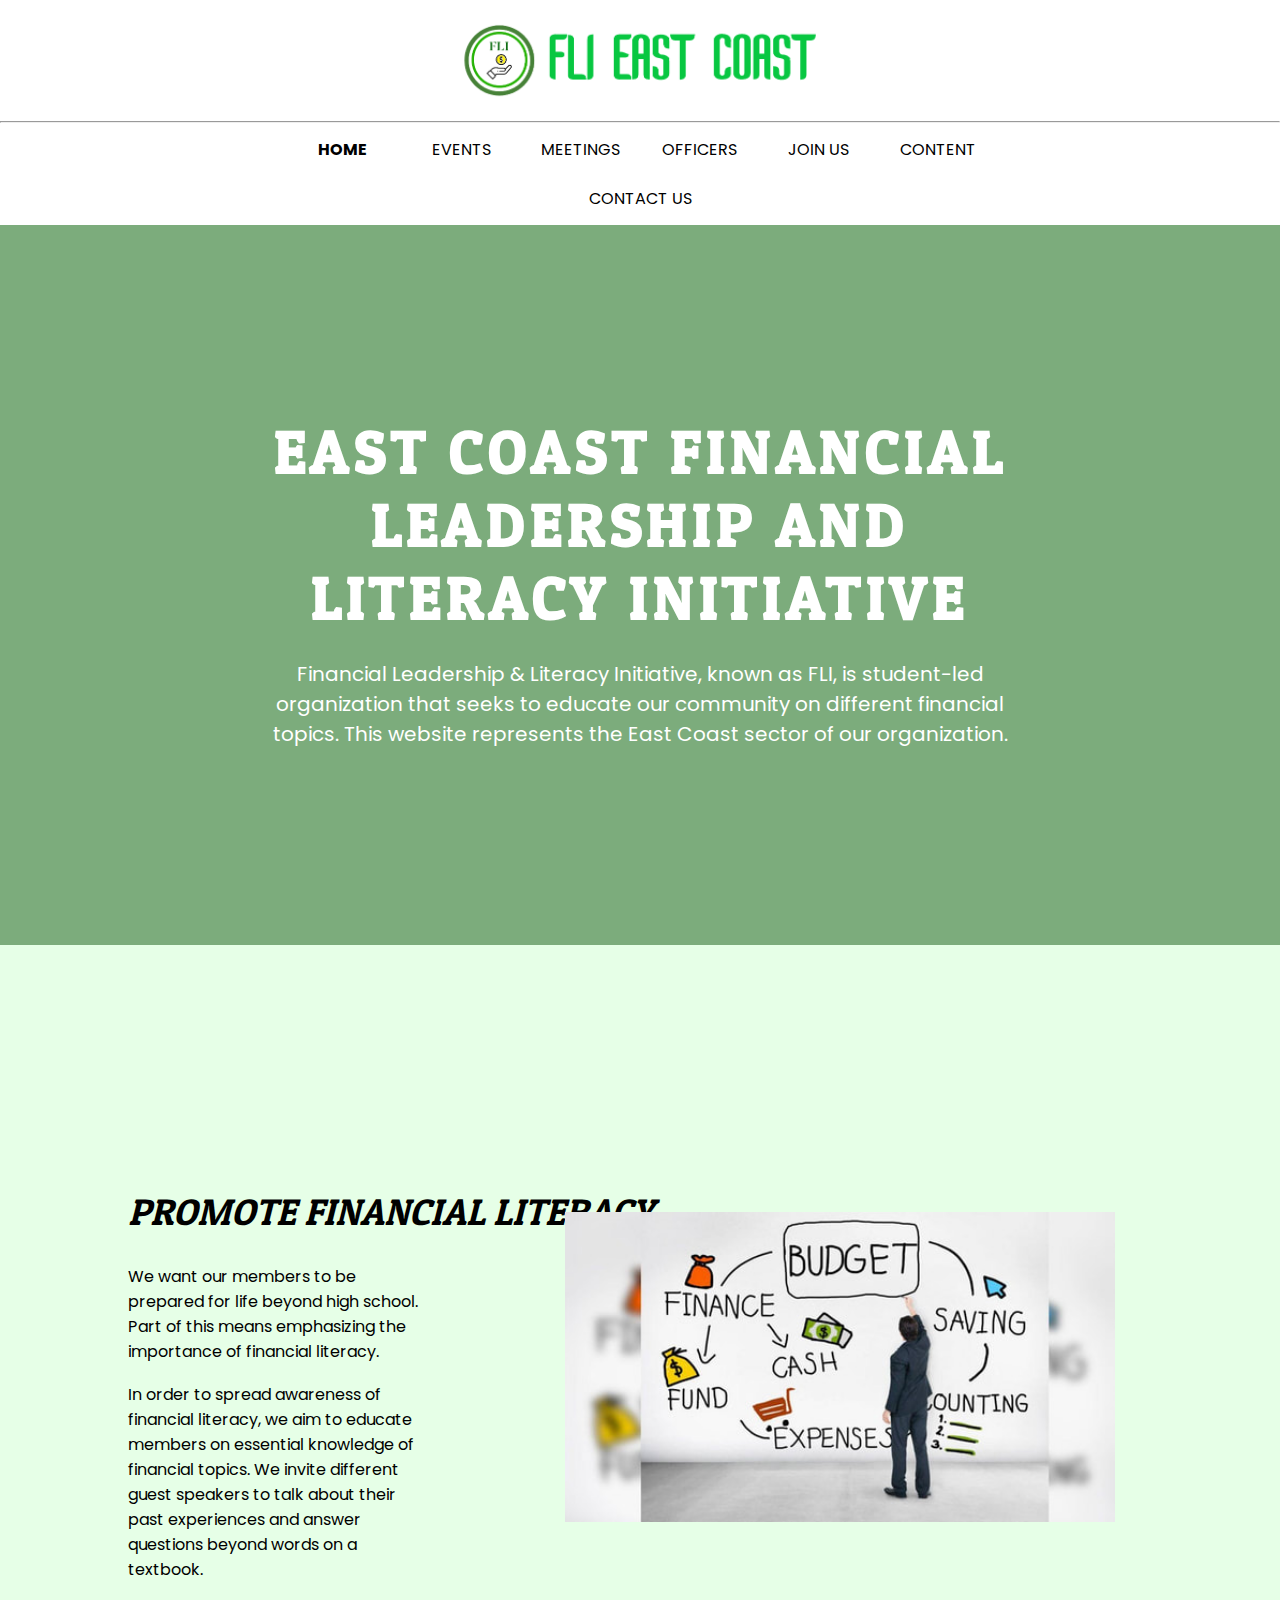
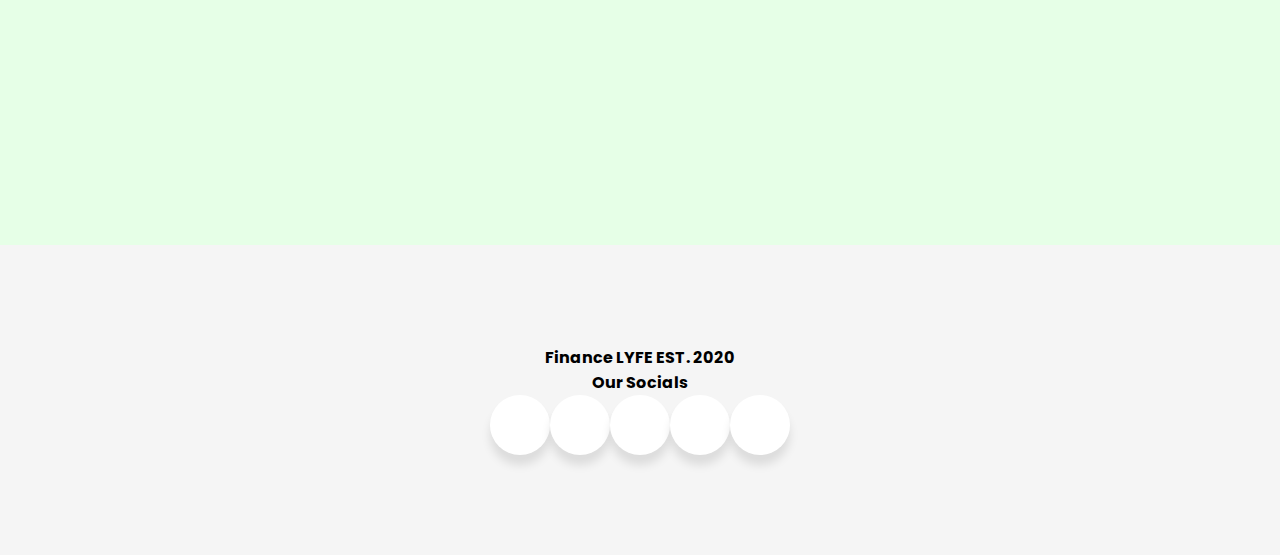
<file: index.html>
<!DOCTYPE html>
<html lang="en">


<head>
    <title>FLI Home</title>
    <link rel="shortcut icon" href="images\FLI Logo Square.png"/>

    <link rel="stylesheet" href="styles.css">
    <meta name="viewport" content="width = device-width, initial-scale=1">
    <link href="https://fonts.googleapis.com/css2?family=Poppins:wght@300&display=swap" rel="stylesheet">
    <link href="https://fonts.googleapis.com/css2?family=Patua+One&display=swap" rel="stylesheet">

    <!-- The stuff below is for the bottom buttons -->
    <link rel="stylesheet" href="https://cdnjs.cloudflare.com/ajax/libs/font-awesome/5.15.3/css/all.min.css" integrity="sha512-iBBXm8fW90+nuLcSKlbmrPcLa0OT92xO1BIsZ+ywDWZCvqsWgccV3gFoRBv0z+8dLJgyAHIhR35VZc2oM/gI1w==" crossorigin="anonymous" referrerpolicy="no-referrer" />
    <link rel="preconnect" href="https://fonts.gstatic.com">
    <link href="https://fonts.googleapis.com/css2?family=Poppins&display=swap" rel="stylesheet">
</head>

<body>
    <section>
            <a href="index.html"><img src="images/logolong.png" class="logo"></a>
            <hr>
            <div class="banner-btn">
                <a href="index.html"><span></span><b>HOME</b></a>
                <a href="events.html"><span></span>EVENTS</a>
                <a href="meetings.html"><span></span>MEETINGS</a>
                <a href="officers.html"><span></span>OFFICERS</a>
                <a href="join.html"><span></span>JOIN US</a>
                <a href="content.html"><span></span>CONTENT</a>
                <a href="contact.html"><span></span>CONTACT US</a>
                
            </div>
        <div id="banner">
            <div class="banner-text">
                
                <h1>EAST COAST FINANCIAL LEADERSHIP AND LITERACY INITIATIVE</h1>
                <p>Financial Leadership & Literacy Initiative, known as FLI, is student-led organization that seeks to educate our community on different financial topics. This website represents the East Coast sector of our organization.</p>
                
            </div>
        </div>
        <div id="sec1">
            <div class="light1">
                <h1>PROMOTE FINANCIAL LITERACY</h1>
                <p>We want our members to be prepared for life beyond high school. Part of this means emphasizing the importance of financial literacy.</p>
                <p>In order to spread awareness of financial literacy, we aim to educate members on essential knowledge of financial topics. We invite different guest speakers to talk about their past experiences and answer questions beyond words on a textbook.</p>
            </div>
            <div>
                <img src="images/promotefinancialliteracy.jpg" alt="budgetimg" id="budgetimg">
            </div>
        </div>
    </section>
    <footer id="bottom">
      <div class="center">
        <p id="low">Finance LYFE EST. 2020</p>
        <p id="low">Our Socials</p>
        <div class="wrapper">
          <div class="button" onclick="location.href='https://www.facebook.com/raleighfli';" style="cursor: pointer;">
              <div class="icon">
                  <i class="fab fa-facebook-f"></i>
              </div>
              <span>Facebook</span>
          </div>
          <div class="button" onclick="location.href='https://www.instagram.com/raleighfli/';" style="cursor: pointer;">
              <div class="icon">
                  <i class="fab fa-instagram"></i>
              </div>
              <span>Instagram</span>
          </div>
          <div class="button" onclick="location.href='https://www.youtube.com/channel/UCVjL2IlvAJP4eSZb0irJVUg/featured';" style="cursor: pointer;">
              <div class="icon">
                  <i class="fab fa-youtube"></i>
              </div>
              <span>YouTube</span>
          </div>
          <div class="button" onclick="location.href='https://linktr.ee/raleighfli';" style="cursor: pointer;">
              <div class="icon">
                  <i class="fas fa-link"></i>
              </div>
              <span>Website</span>
          </div>
          <div class="button" onclick="location.href='https://twitter.com/FliRaleigh';" style="cursor: pointer;">
              <div class="icon">
                  <i class="fab fa-twitter"></i>
              </div>
              <span>Twitter</span>
          </div>
        </div>
      </div>
    </footer>
    
</body>

</html>
</file>
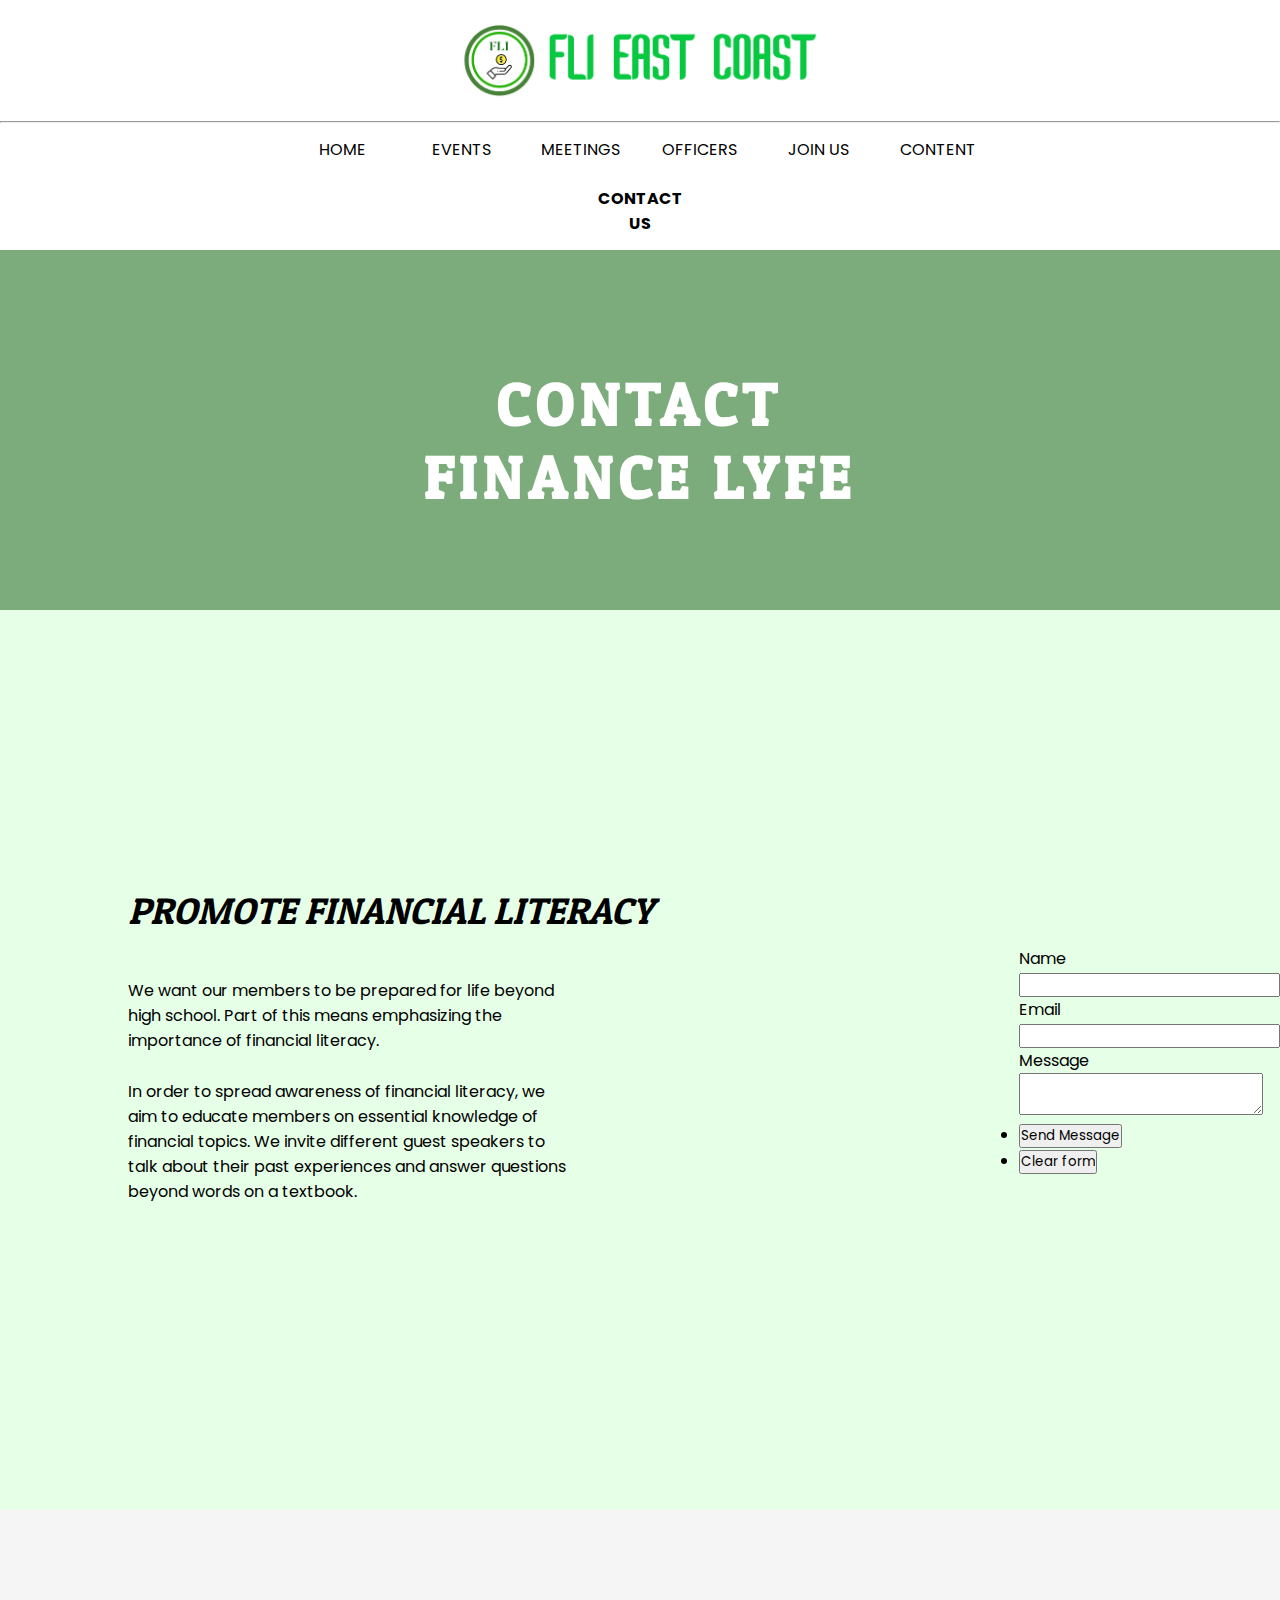
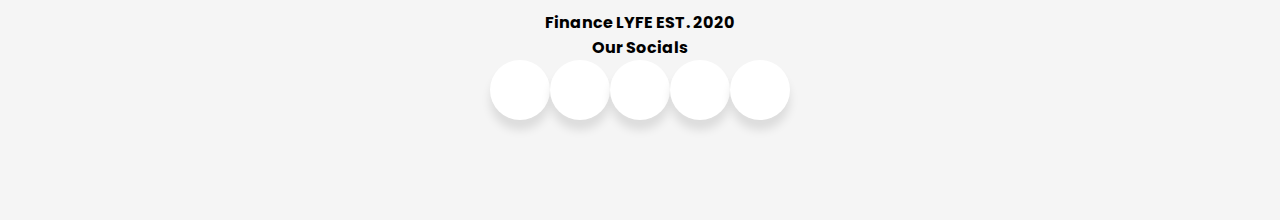
<file: contact.html>
<!DOCTYPE html>
<html lang="en">


<head>
    <title>FLI Home</title>
    <link rel="shortcut icon" href="images\FLI Logo Square.png"/>

    <link rel="stylesheet" href="styles.css">
    <meta name="viewport" content="width = device-width, initial-scale=1">
    <link href="https://fonts.googleapis.com/css2?family=Poppins:wght@300&display=swap" rel="stylesheet">
    <link href="https://fonts.googleapis.com/css2?family=Patua+One&display=swap" rel="stylesheet">

    <!-- The stuff below is for the bottom buttons -->
    <link rel="stylesheet" href="https://cdnjs.cloudflare.com/ajax/libs/font-awesome/5.15.3/css/all.min.css" integrity="sha512-iBBXm8fW90+nuLcSKlbmrPcLa0OT92xO1BIsZ+ywDWZCvqsWgccV3gFoRBv0z+8dLJgyAHIhR35VZc2oM/gI1w==" crossorigin="anonymous" referrerpolicy="no-referrer" />
    <link rel="preconnect" href="https://fonts.gstatic.com">
    <link href="https://fonts.googleapis.com/css2?family=Poppins&display=swap" rel="stylesheet">
</head>

<body>
    <section>
            <a href="index.html"><img src="images/logolong.png" class="logo"></a>
            <hr>
            <div class="banner-btn">
                <a href="index.html"><span></span>HOME</a>
                <a href="events.html"><span></span>EVENTS</a>
                <a href="meetings.html"><span></span>MEETINGS</a>
                <a href="officers.html"><span></span>OFFICERS</a>
                <a href="join.html"><span></span>JOIN US</a>
                <a href="content.html"><span></span>CONTENT</a>
                <a href="contact.html"><span></span><b>CONTACT US</b></a>
                
            </div>
        <div id="contact">
            <div class="banner-text">
                
                <h1>CONTACT FINANCE LYFE</h1>
                
            </div>
        </div>
        <div id="sec1">
            <div class="light1">
                <h1>PROMOTE FINANCIAL LITERACY</h1>
                <p>We want our members to be prepared for life beyond high school. Part of this means emphasizing the importance of financial literacy.</p>
                <p>In order to spread awareness of financial literacy, we aim to educate members on essential knowledge of financial topics. We invite different guest speakers to talk about their past experiences and answer questions beyond words on a textbook.</p>
            </div>

            <section class="col-6 col-12-narrower" >
                <form action="https://formsubmit.co/main@financelyfe.org" method="POST" id="form2">
                    <div class="row gtr-50">
                        <div class="col-6 col-12-mobile">
                            <label for="name">Name</label>
                            <input name="name" id="name" type="text"/>
                        </div>
                        <div class="col-6 col-12-mobile">
                            <label for="email">Email</label>
                            <input name="email" id="email" type="email" />
                        </div>
                        <div class="col-12">
                            <label for="message">Message</label>
                            <textarea name="message" id="message" type="text"></textarea>
                        </div>
                        <div class="col-12">
                            <ul class="actions">
                                <li><input type="submit" value="Send Message" /></li>
                                <li><input type="reset" value="Clear form" /></li>
                            </ul>
                        </div>
                    </div>
                </form>
            </section>
      </div>

        </div>
    </section>
    <footer id="bottom">
      <div class="center">
        <p id="low">Finance LYFE EST. 2020</p>
        <p id="low">Our Socials</p>
        <div class="wrapper">
          <div class="button" onclick="location.href='https://www.facebook.com/raleighfli';" style="cursor: pointer;">
              <div class="icon">
                  <i class="fab fa-facebook-f"></i>
              </div>
              <span>Facebook</span>
          </div>
          <div class="button" onclick="location.href='https://www.instagram.com/raleighfli/';" style="cursor: pointer;">
              <div class="icon">
                  <i class="fab fa-instagram"></i>
              </div>
              <span>Instagram</span>
          </div>
          <div class="button" onclick="location.href='https://www.youtube.com/channel/UCVjL2IlvAJP4eSZb0irJVUg/featured';" style="cursor: pointer;">
              <div class="icon">
                  <i class="fab fa-youtube"></i>
              </div>
              <span>YouTube</span>
          </div>
          <div class="button" onclick="location.href='https://linktr.ee/raleighfli';" style="cursor: pointer;">
              <div class="icon">
                  <i class="fas fa-link"></i>
              </div>
              <span>Website</span>
          </div>
          <div class="button" onclick="location.href='https://twitter.com/FliRaleigh';" style="cursor: pointer;">
              <div class="icon">
                  <i class="fab fa-twitter"></i>
              </div>
              <span>Twitter</span>
          </div>
        </div>
      </div>
    </footer>
    
</body>

</html>
</file>
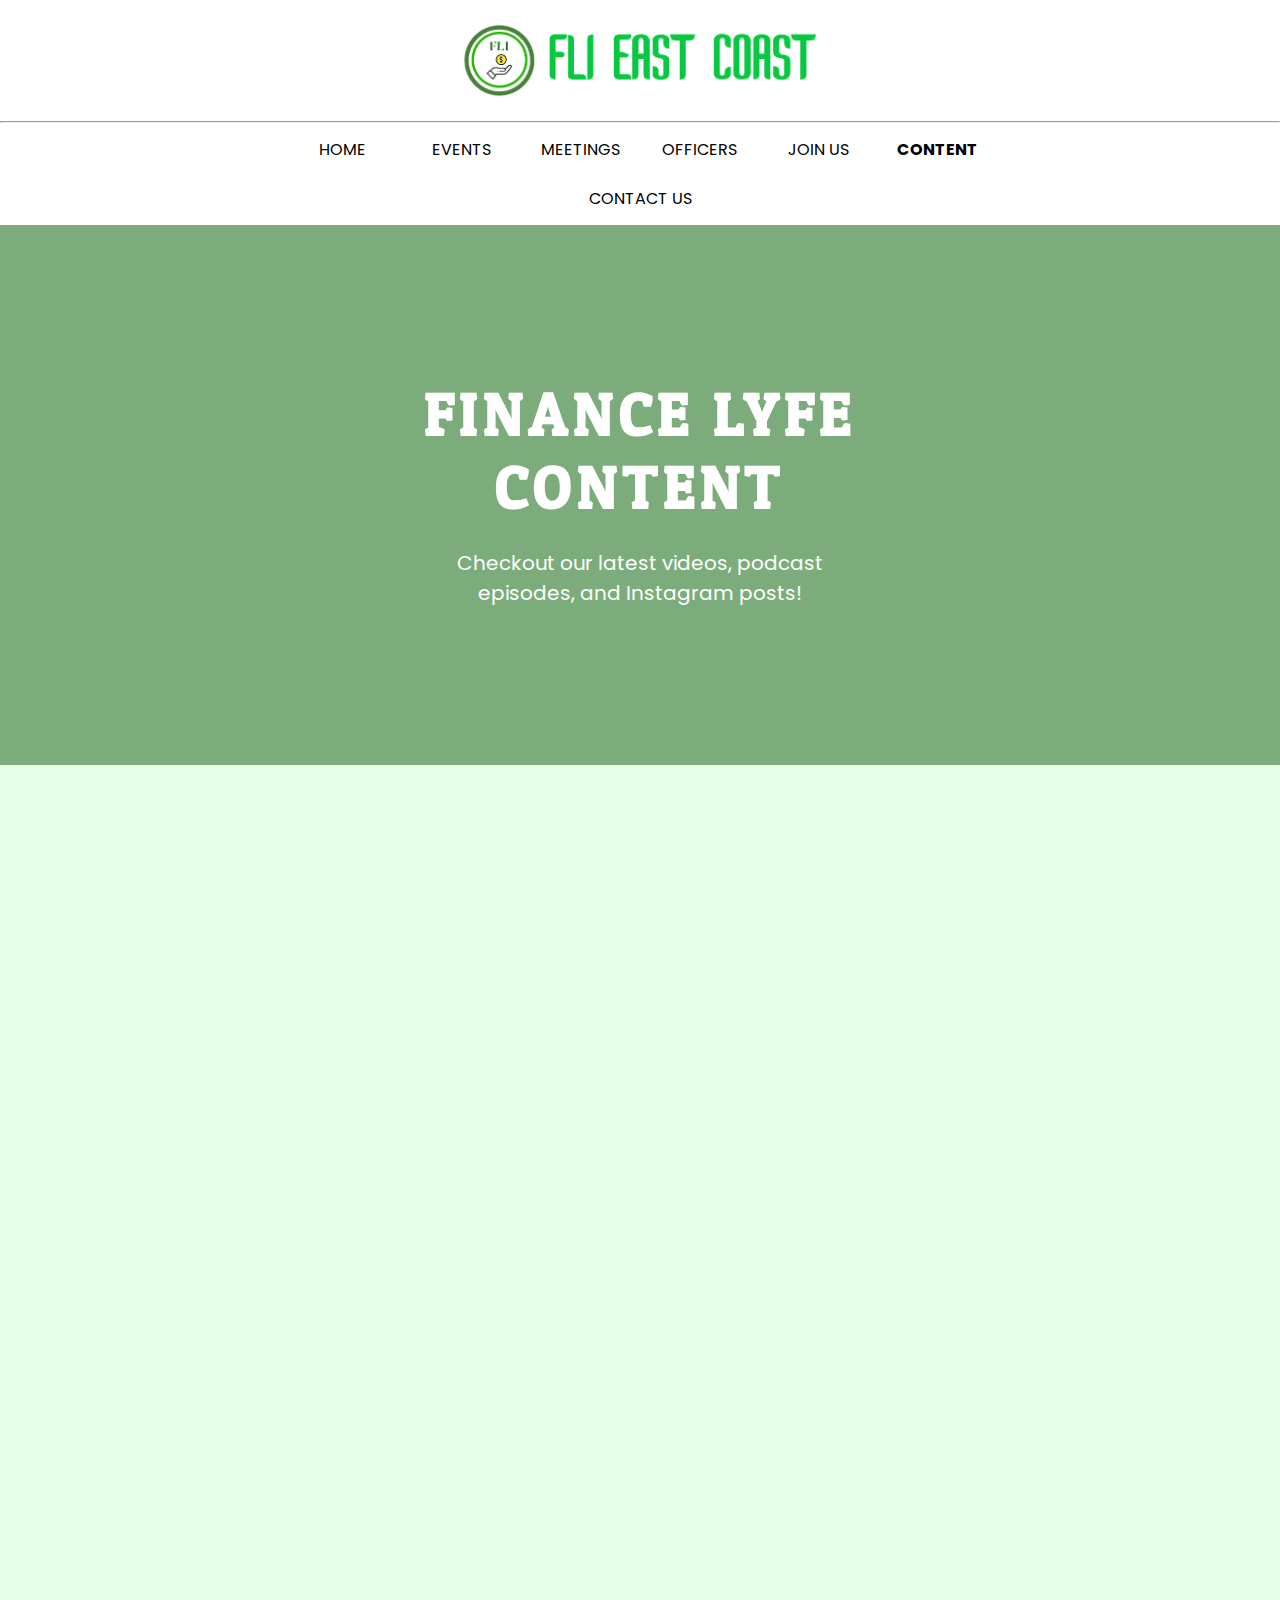
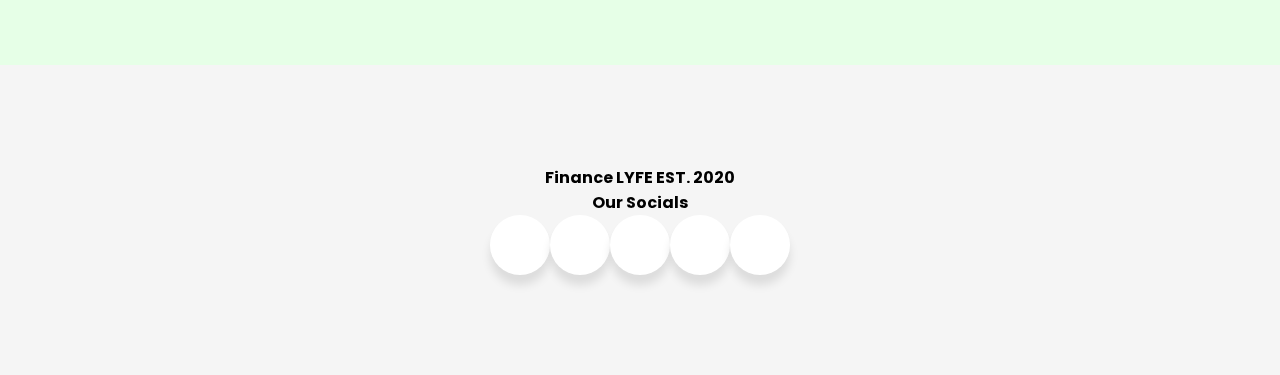
<file: content.html>
<!DOCTYPE html>
<html lang="en">


<head>
    <title>FLI Content</title>
    
    <link rel="shortcut icon" href="images\FLI Logo Square.png"/>

    <link rel="stylesheet" href="styles.css">
    <meta name="viewport" content="width=device-width, initial-scale=1.0">
    <link href="https://fonts.googleapis.com/css2?family=Poppins:wght@300&display=swap" rel="stylesheet">
    <link href="https://fonts.googleapis.com/css2?family=Patua+One&display=swap" rel="stylesheet">

    <!-- The stuff below is for the bottom buttons -->
    <link rel="stylesheet" href="https://cdnjs.cloudflare.com/ajax/libs/font-awesome/5.15.3/css/all.min.css" integrity="sha512-iBBXm8fW90+nuLcSKlbmrPcLa0OT92xO1BIsZ+ywDWZCvqsWgccV3gFoRBv0z+8dLJgyAHIhR35VZc2oM/gI1w==" crossorigin="anonymous" referrerpolicy="no-referrer" />
    <link rel="preconnect" href="https://fonts.gstatic.com">
    <link href="https://fonts.googleapis.com/css2?family=Poppins&display=swap" rel="stylesheet">
</head>

<body>
    <section>
            <a href="index.html"><img src="images/logolong.png" class="logo"></a>
            <hr>
            <div class="banner-btn">
                <a href="index.html"><span></span>HOME</a>
                <a href="events.html"><span></span>EVENTS</a>
                <a href="meetings.html"><span></span>MEETINGS</a>
                <a href="officers.html"><span></span>OFFICERS</a>
                <a href="join.html"><span></span>JOIN US</a>
                <a href="content.html"><span></span><b>CONTENT</b></a>
                <a href="contact.html"><span></span>CONTACT US</a>
                
            </div>
        <div id="others">
            <div class="banner-text">
                
                <h1>FINANCE LYFE CONTENT</h1>
                <p>Checkout our latest videos, podcast episodes, and Instagram posts!</p>
                
            </div>
        </div>
        <div id="content">
        <table id="content-table">
        <tr>
          <div>
            <td><iframe src="https://open.spotify.com/embed/show/3N3RKLl7HJBStvRUTNmQzE?theme=0&amp;t=0" width="560" height="232" frameBorder="0" allowtransparency="true" allow="encrypted-media" id="spotify_podcast"></iframe></td>
          </div>

          <div id="insta">
            <td rowspan="2"><iframe src="https://www.instagram.com/p/CRT56NhLNVp/embed" width="400" height="650" frameborder="0" scrolling="no" allowtransparency="true" id="Instagram_posts"></iframe></td>
          </div>
        </tr>

        <tr>
          <div>
            <td><iframe width="560" height="315" src="https://www.youtube.com/embed/4Vccy2TnHaI" title="YouTube video player" frameborder="0" allow="accelerometer; autoplay; clipboard-write; encrypted-media; gyroscope; picture-in-picture" allowfullscreen id="youtube_podcast"></iframe></tr>
          </div>
        </tr>
        </div>
        
        
        </table>
    </section>
    <footer id="bottom">
      <div class="center">
        <p id="low">Finance LYFE EST. 2020</p>
        <p id="low">Our Socials</p>
        <div class="wrapper">
          <div class="button" onclick="location.href='https://www.facebook.com/raleighfli';" style="cursor: pointer;">
              <div class="icon">
                  <i class="fab fa-facebook-f"></i>
              </div>
              <span>Facebook</span>
          </div>
          <div class="button" onclick="location.href='https://www.instagram.com/raleighfli/';" style="cursor: pointer;">
              <div class="icon">
                  <i class="fab fa-instagram"></i>
              </div>
              <span>Instagram</span>
          </div>
          <div class="button" onclick="location.href='https://www.youtube.com/channel/UCVjL2IlvAJP4eSZb0irJVUg/featured';" style="cursor: pointer;">
              <div class="icon">
                  <i class="fab fa-youtube"></i>
              </div>
              <span>YouTube</span>
          </div>
          <div class="button" onclick="location.href='https://linktr.ee/raleighfli';" style="cursor: pointer;">
              <div class="icon">
                  <i class="fas fa-link"></i>
              </div>
              <span>Website</span>
          </div>
          <div class="button" onclick="location.href='https://twitter.com/FliRaleigh';" style="cursor: pointer;">
              <div class="icon">
                  <i class="fab fa-twitter"></i>
              </div>
              <span>Twitter</span>
          </div>
        </div>
      </div>
    </footer>
    
</body>

</html>
</file>
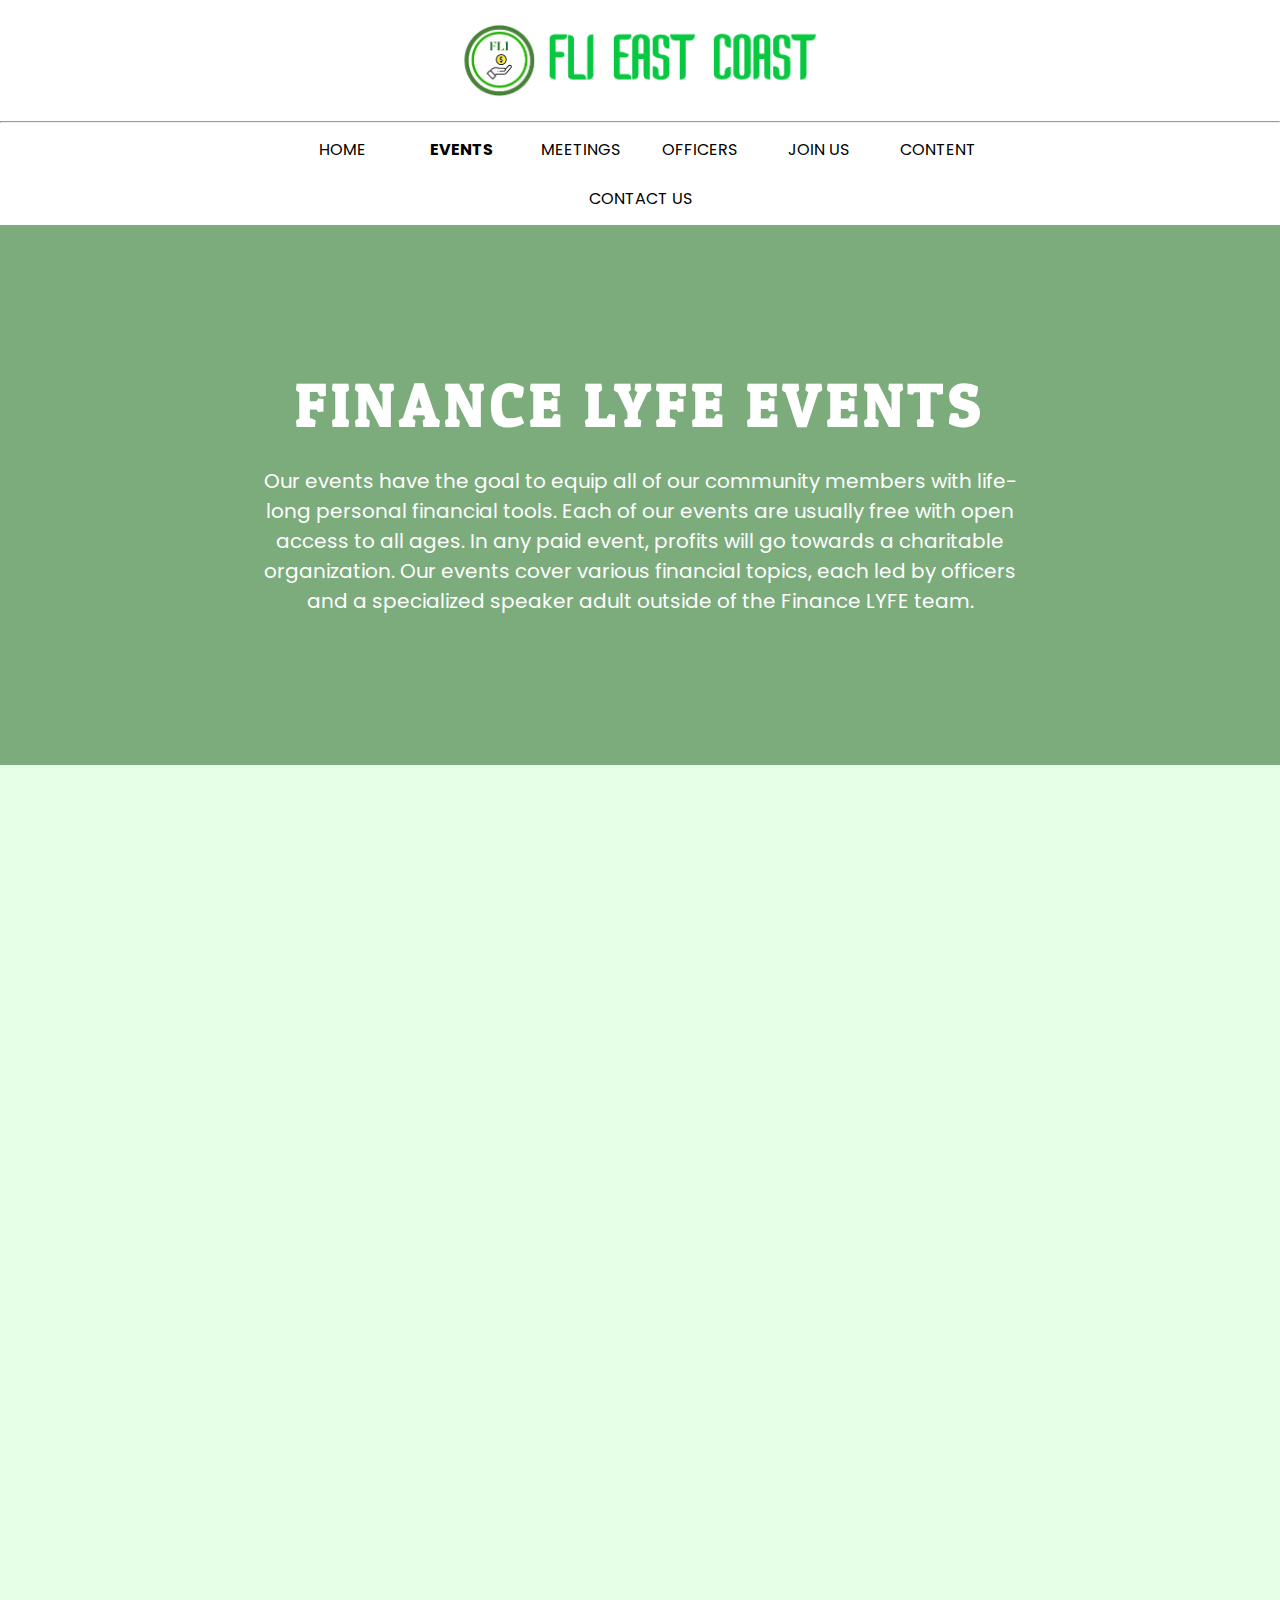
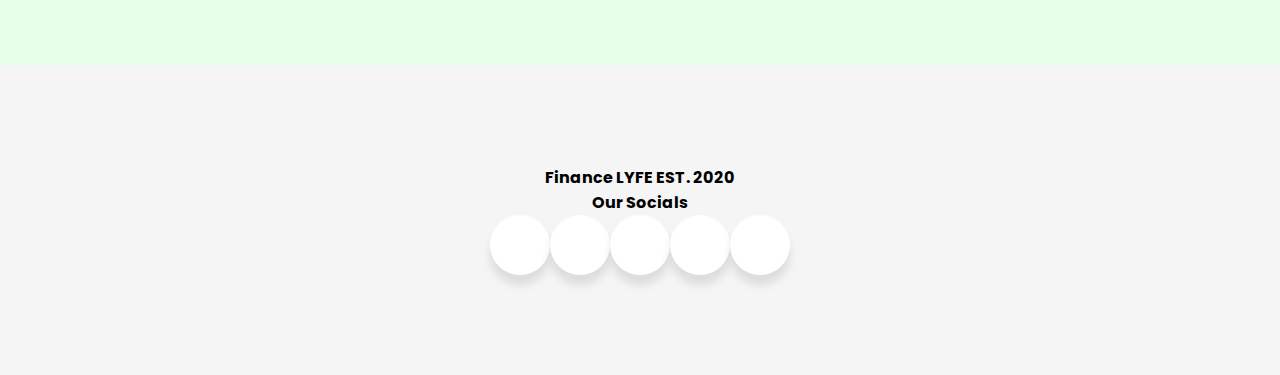
<file: events.html>
<!DOCTYPE html>
<html lang="en">


<head>
    <title>FLI Home</title>
    <link rel="shortcut icon" href="images\FLI Logo Square.png"/>

    <link rel="stylesheet" href="styles.css">
    <meta name="viewport" content="width = device-width, initial-scale=1">
    <link href="https://fonts.googleapis.com/css2?family=Poppins:wght@300&display=swap" rel="stylesheet">
    <link href="https://fonts.googleapis.com/css2?family=Patua+One&display=swap" rel="stylesheet">

    <!-- The stuff below is for the bottom buttons -->
    <link rel="stylesheet" href="https://cdnjs.cloudflare.com/ajax/libs/font-awesome/5.15.3/css/all.min.css" integrity="sha512-iBBXm8fW90+nuLcSKlbmrPcLa0OT92xO1BIsZ+ywDWZCvqsWgccV3gFoRBv0z+8dLJgyAHIhR35VZc2oM/gI1w==" crossorigin="anonymous" referrerpolicy="no-referrer" />
    <link rel="preconnect" href="https://fonts.gstatic.com">
    <link href="https://fonts.googleapis.com/css2?family=Poppins&display=swap" rel="stylesheet">
</head>

<body>
    <section>
            <a href="index.html"><img src="images/logolong.png" class="logo"></a>
            <hr>
            <div class="banner-btn">
                <a href="index.html"><span></span>HOME</a>
                <a href="events.html"><span></span><b>EVENTS</b></a>
                <a href="meetings.html"><span></span>MEETINGS</a>
                <a href="officers.html"><span></span>OFFICERS</a>
                <a href="join.html"><span></span>JOIN US</a>
                <a href="content.html"><span></span>CONTENT</a>
                <a href="contact.html"><span></span>CONTACT US</a>
                
            </div>
        <div id="others">
            <div class="banner-text">
                
                <h1>FINANCE LYFE EVENTS</h1>
                <p>Our events have the goal to equip all of our community members with  life-long personal financial tools. Each of our events are usually free with open access to all ages. In any paid event, profits will go towards a charitable organization. Our events cover various financial topics, each led by officers and a specialized speaker adult outside of the Finance LYFE team.</p>
                
            </div>
        </div>
        <div id="sec1">
        </div>
    </section>
    <footer id="bottom">
      <div class="center">
        <p id="low">Finance LYFE EST. 2020</p>
        <p id="low">Our Socials</p>
        <div class="wrapper">
          <div class="button" onclick="location.href='https://www.facebook.com/raleighfli';" style="cursor: pointer;">
              <div class="icon">
                  <i class="fab fa-facebook-f"></i>
              </div>
              <span>Facebook</span>
          </div>
          <div class="button" onclick="location.href='https://www.instagram.com/raleighfli/';" style="cursor: pointer;">
              <div class="icon">
                  <i class="fab fa-instagram"></i>
              </div>
              <span>Instagram</span>
          </div>
          <div class="button" onclick="location.href='https://www.youtube.com/channel/UCVjL2IlvAJP4eSZb0irJVUg/featured';" style="cursor: pointer;">
              <div class="icon">
                  <i class="fab fa-youtube"></i>
              </div>
              <span>YouTube</span>
          </div>
          <div class="button" onclick="location.href='https://linktr.ee/raleighfli';" style="cursor: pointer;">
              <div class="icon">
                  <i class="fas fa-link"></i>
              </div>
              <span>Website</span>
          </div>
          <div class="button" onclick="location.href='https://twitter.com/FliRaleigh';" style="cursor: pointer;">
              <div class="icon">
                  <i class="fab fa-twitter"></i>
              </div>
              <span>Twitter</span>
          </div>
        </div>
      </div>
    </footer>
    
</body>

</html>
</file>
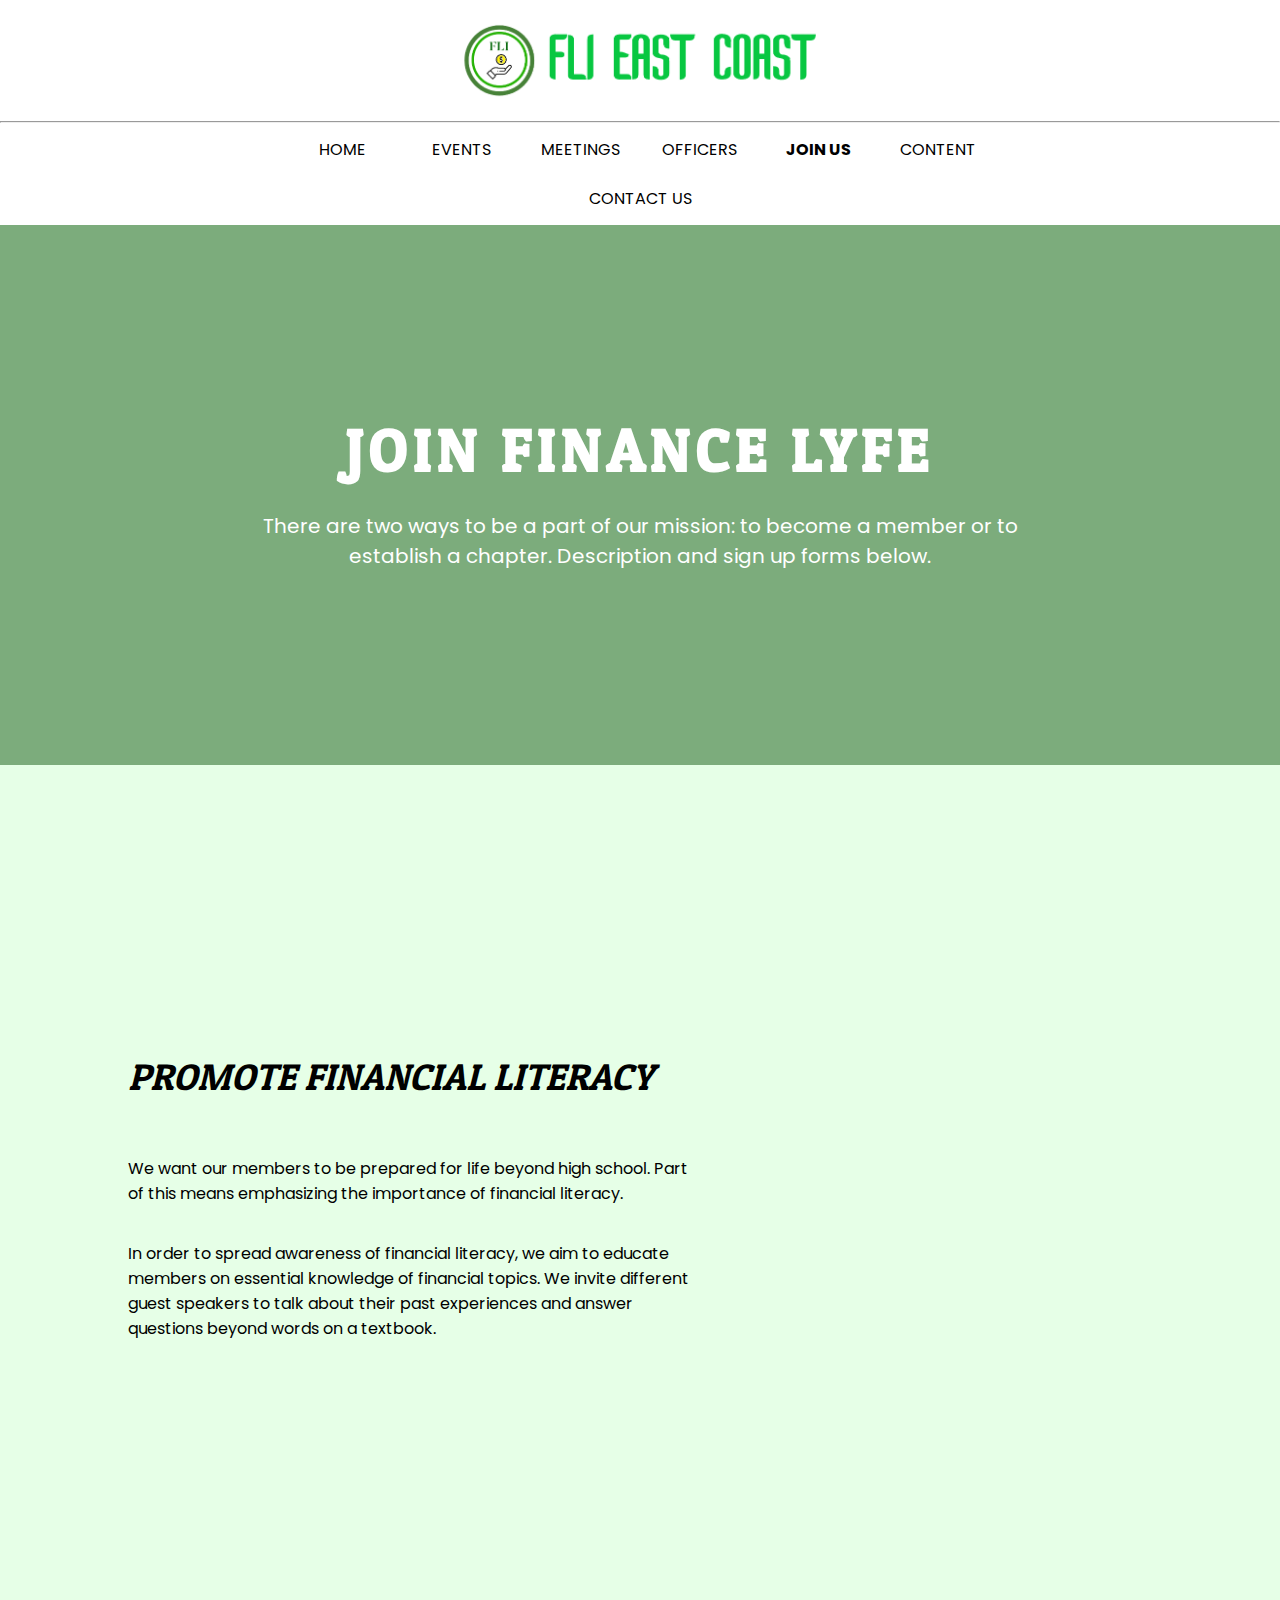
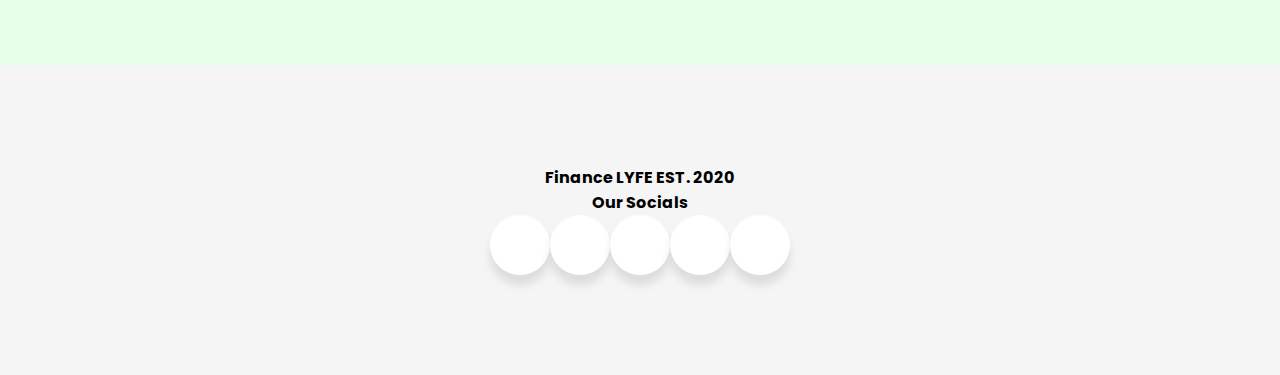
<file: join.html>
<!DOCTYPE html>
<html lang="en">


<head>
    <title>FLI Home</title>
    <link rel="shortcut icon" href="images\FLI Logo Square.png"/>

    <link rel="stylesheet" href="styles.css">
    <meta name="viewport" content="width = device-width, initial-scale=1">
    <link href="https://fonts.googleapis.com/css2?family=Poppins:wght@300&display=swap" rel="stylesheet">
    <link href="https://fonts.googleapis.com/css2?family=Patua+One&display=swap" rel="stylesheet">

    <!-- The stuff below is for the bottom buttons -->
    <link rel="stylesheet" href="https://cdnjs.cloudflare.com/ajax/libs/font-awesome/5.15.3/css/all.min.css" integrity="sha512-iBBXm8fW90+nuLcSKlbmrPcLa0OT92xO1BIsZ+ywDWZCvqsWgccV3gFoRBv0z+8dLJgyAHIhR35VZc2oM/gI1w==" crossorigin="anonymous" referrerpolicy="no-referrer" />
    <link rel="preconnect" href="https://fonts.gstatic.com">
    <link href="https://fonts.googleapis.com/css2?family=Poppins&display=swap" rel="stylesheet">
</head>

<body>
    <section>
            <a href="index.html"><img src="images/logolong.png" class="logo"></a>
            <hr>
            <div class="banner-btn">
                <a href="index.html"><span></span>HOME</a>
                <a href="events.html"><span></span>EVENTS</a>
                <a href="meetings.html"><span></span>MEETINGS</a>
                <a href="officers.html"><span></span>OFFICERS</a>
                <a href="join.html"><span></span><b>JOIN US</b></a>
                <a href="content.html"><span></span>CONTENT</a>
                <a href="contact.html"><span></span>CONTACT US</a>
                
            </div>
        <div id="others">
            <div class="banner-text">
                
                <h1>JOIN FINANCE LYFE</h1>
                <p>There are two ways to be a part of our mission: to become a member or to establish a chapter​. Description and sign up forms below.</p>
                
            </div>
        </div>
        <div id="sec1">
            <div class="light1">
                <h1>PROMOTE FINANCIAL LITERACY</h1>
                <p>We want our members to be prepared for life beyond high school. Part of this means emphasizing the importance of financial literacy.</p>
                <p>In order to spread awareness of financial literacy, we aim to educate members on essential knowledge of financial topics. We invite different guest speakers to talk about their past experiences and answer questions beyond words on a textbook.</p>
            </div>

        </div>
    </section>
    <footer id="bottom">
      <div class="center">
        <p id="low">Finance LYFE EST. 2020</p>
        <p id="low">Our Socials</p>
        <div class="wrapper">
          <div class="button" onclick="location.href='https://www.facebook.com/raleighfli';" style="cursor: pointer;">
              <div class="icon">
                  <i class="fab fa-facebook-f"></i>
              </div>
              <span>Facebook</span>
          </div>
          <div class="button" onclick="location.href='https://www.instagram.com/raleighfli/';" style="cursor: pointer;">
              <div class="icon">
                  <i class="fab fa-instagram"></i>
              </div>
              <span>Instagram</span>
          </div>
          <div class="button" onclick="location.href='https://www.youtube.com/channel/UCVjL2IlvAJP4eSZb0irJVUg/featured';" style="cursor: pointer;">
              <div class="icon">
                  <i class="fab fa-youtube"></i>
              </div>
              <span>YouTube</span>
          </div>
          <div class="button" onclick="location.href='https://linktr.ee/raleighfli';" style="cursor: pointer;">
              <div class="icon">
                  <i class="fas fa-link"></i>
              </div>
              <span>Website</span>
          </div>
          <div class="button" onclick="location.href='https://twitter.com/FliRaleigh';" style="cursor: pointer;">
              <div class="icon">
                  <i class="fab fa-twitter"></i>
              </div>
              <span>Twitter</span>
          </div>
        </div>
      </div>
    </footer>
    
</body>

</html>
</file>
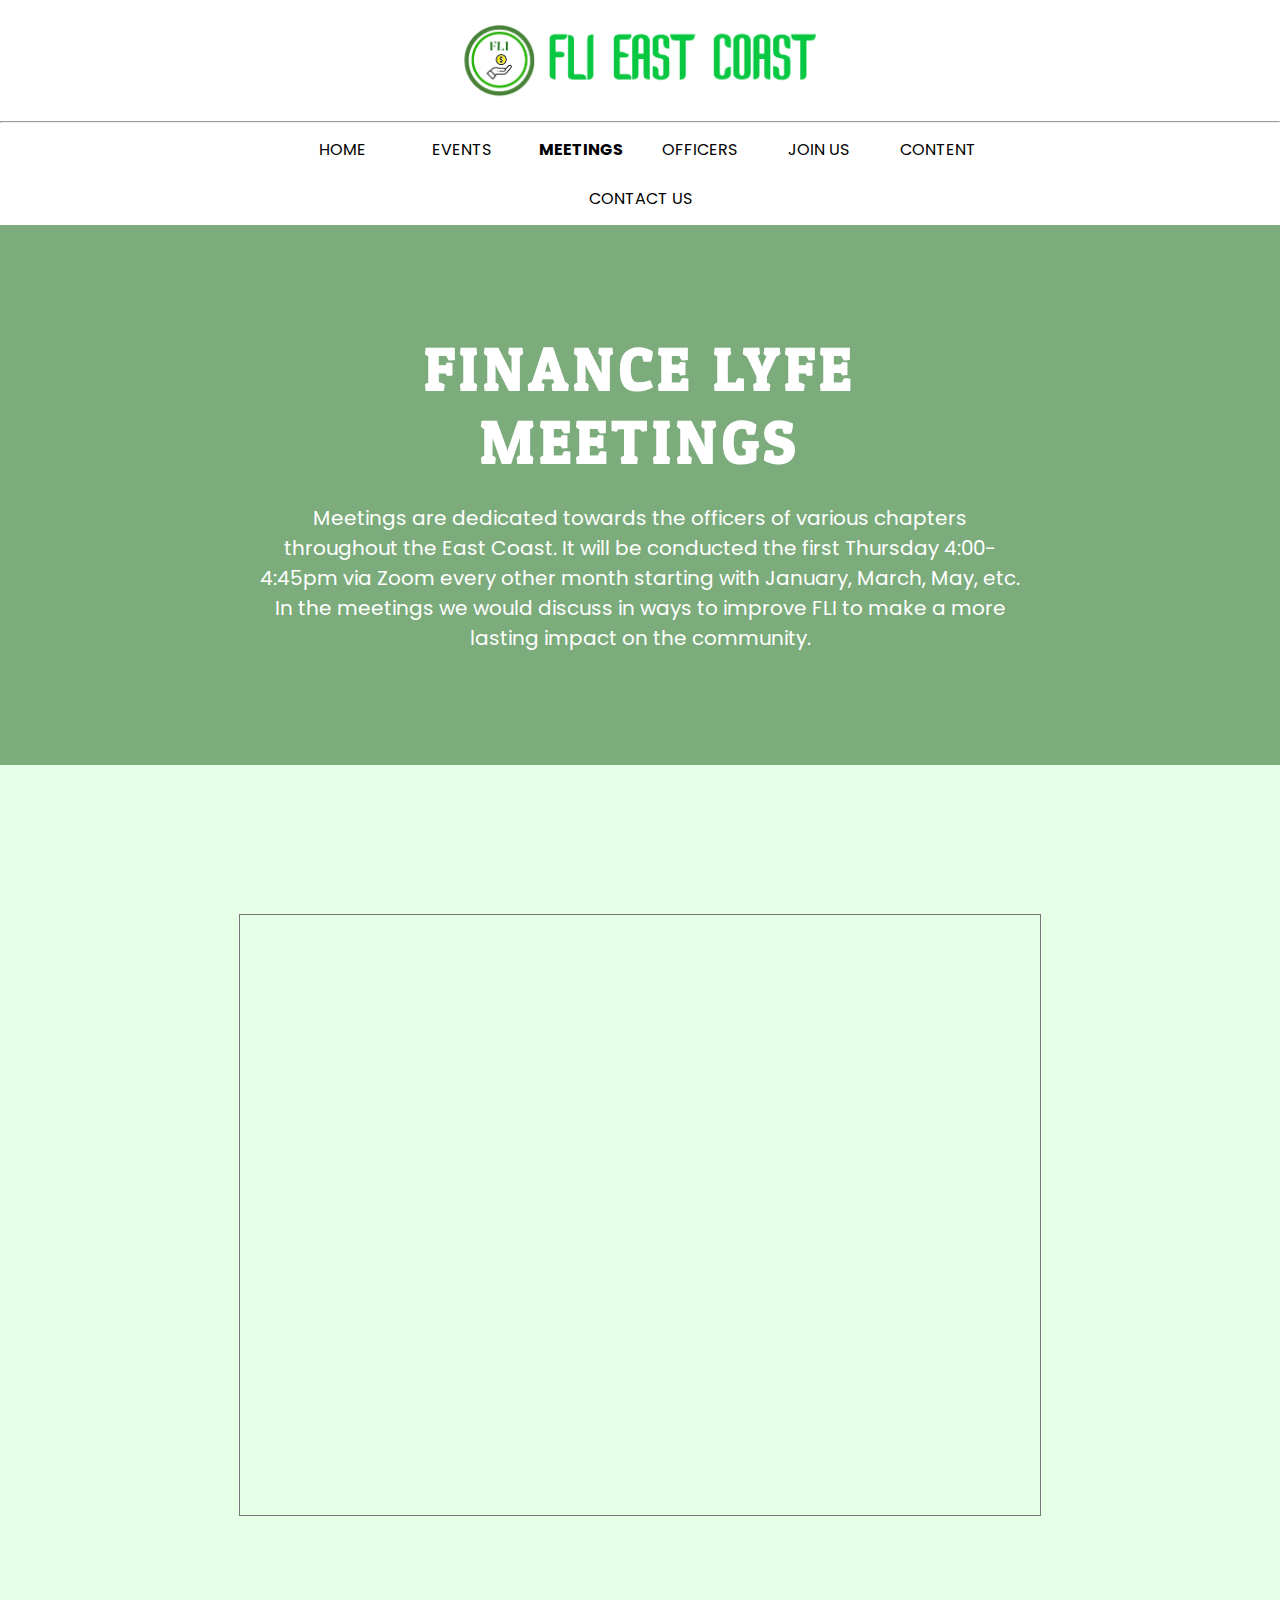
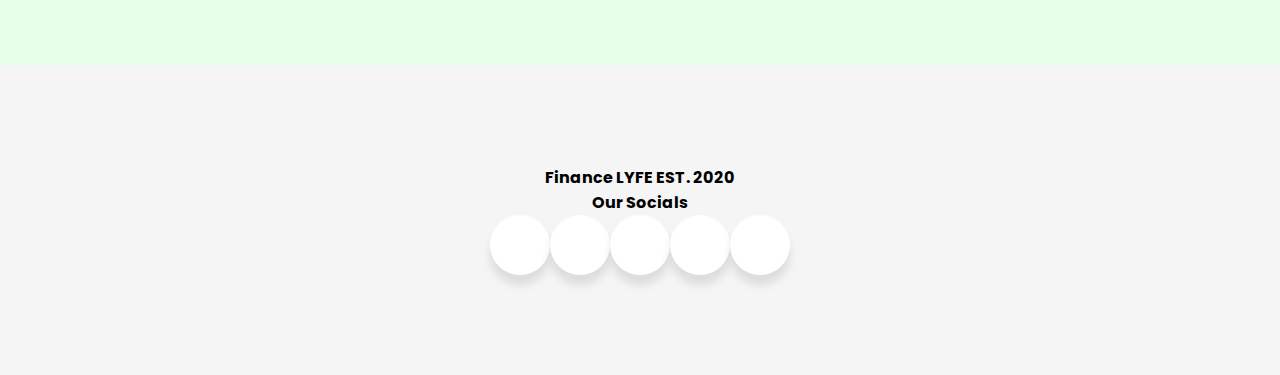
<file: meetings.html>
<!DOCTYPE html>
<html lang="en">


<head>
    <title>FLI Home</title>
    <link rel="shortcut icon" href="images\FLI Logo Square.png"/>

    <link rel="stylesheet" href="styles.css">
    <meta name="viewport" content="width = device-width, initial-scale=1">
    <link href="https://fonts.googleapis.com/css2?family=Poppins:wght@300&display=swap" rel="stylesheet">
    <link href="https://fonts.googleapis.com/css2?family=Patua+One&display=swap" rel="stylesheet">

    <!-- The stuff below is for the bottom buttons -->
    <link rel="stylesheet" href="https://cdnjs.cloudflare.com/ajax/libs/font-awesome/5.15.3/css/all.min.css" integrity="sha512-iBBXm8fW90+nuLcSKlbmrPcLa0OT92xO1BIsZ+ywDWZCvqsWgccV3gFoRBv0z+8dLJgyAHIhR35VZc2oM/gI1w==" crossorigin="anonymous" referrerpolicy="no-referrer" />
    <link rel="preconnect" href="https://fonts.gstatic.com">
    <link href="https://fonts.googleapis.com/css2?family=Poppins&display=swap" rel="stylesheet">
</head>

<body>
    <section>
            <a href="index.html"><img src="images/logolong.png" class="logo"></a>
            <hr>
            <div class="banner-btn">
                <a href="index.html"><span></span>HOME</a>
                <a href="events.html"><span></span>EVENTS</a>
                <a href="meetings.html"><span></span><b>MEETINGS</b></a>
                <a href="officers.html"><span></span>OFFICERS</a>
                <a href="join.html"><span></span>JOIN US</a>
                <a href="content.html"><span></span>CONTENT</a>
                <a href="contact.html"><span></span>CONTACT US</a>
                
            </div>
        <div id="others">
            <div class="banner-text">
                
                <h1>FINANCE LYFE MEETINGS</h1>
                <p>Meetings are dedicated towards the officers of various chapters throughout the East Coast. It will be conducted the first Thursday 4:00-4:45pm via Zoom every other month starting with January, March, May, etc. In the meetings we would discuss in ways to improve FLI to make a more lasting impact on the community.</p>
                
            </div>
        </div>
        <div id="sec1">
            <iframe src="https://calendar.google.com/calendar/embed?height=600&amp;wkst=1&amp;bgcolor=%234285F4&amp;ctz=America%2FNew_York&amp;src=bWFpbkBmaW5hbmNlbHlmZS5vcmc&amp;src=YWRkcmVzc2Jvb2sjY29udGFjdHNAZ3JvdXAudi5jYWxlbmRhci5nb29nbGUuY29t&amp;src=ZW4udXNhI2hvbGlkYXlAZ3JvdXAudi5jYWxlbmRhci5nb29nbGUuY29t&amp;color=%23039BE5&amp;color=%2333B679&amp;color=%230B8043&amp;showTitle=1&amp;showNav=1&amp;showDate=1&amp;showPrint=0&amp;showTabs=1&amp;showCalendars=1&amp;showTz=1&amp;title=Finance%20LYFE%20Events" style="border:solid 1px #777" width="800" height="600" frameborder="0" scrolling="yes"></iframe>
        </div>
    </section>
    <footer id="bottom">
      <div class="center">
        <p id="low">Finance LYFE EST. 2020</p>
        <p id="low">Our Socials</p>
        <div class="wrapper">
          <div class="button" onclick="location.href='https://www.facebook.com/raleighfli';" style="cursor: pointer;">
              <div class="icon">
                  <i class="fab fa-facebook-f"></i>
              </div>
              <span>Facebook</span>
          </div>
          <div class="button" onclick="location.href='https://www.instagram.com/raleighfli/';" style="cursor: pointer;">
              <div class="icon">
                  <i class="fab fa-instagram"></i>
              </div>
              <span>Instagram</span>
          </div>
          <div class="button" onclick="location.href='https://www.youtube.com/channel/UCVjL2IlvAJP4eSZb0irJVUg/featured';" style="cursor: pointer;">
              <div class="icon">
                  <i class="fab fa-youtube"></i>
              </div>
              <span>YouTube</span>
          </div>
          <div class="button" onclick="location.href='https://linktr.ee/raleighfli';" style="cursor: pointer;">
              <div class="icon">
                  <i class="fas fa-link"></i>
              </div>
              <span>Website</span>
          </div>
          <div class="button" onclick="location.href='https://twitter.com/FliRaleigh';" style="cursor: pointer;">
              <div class="icon">
                  <i class="fab fa-twitter"></i>
              </div>
              <span>Twitter</span>
          </div>
        </div>
      </div>
    </footer>
    
</body>

</html>
</file>
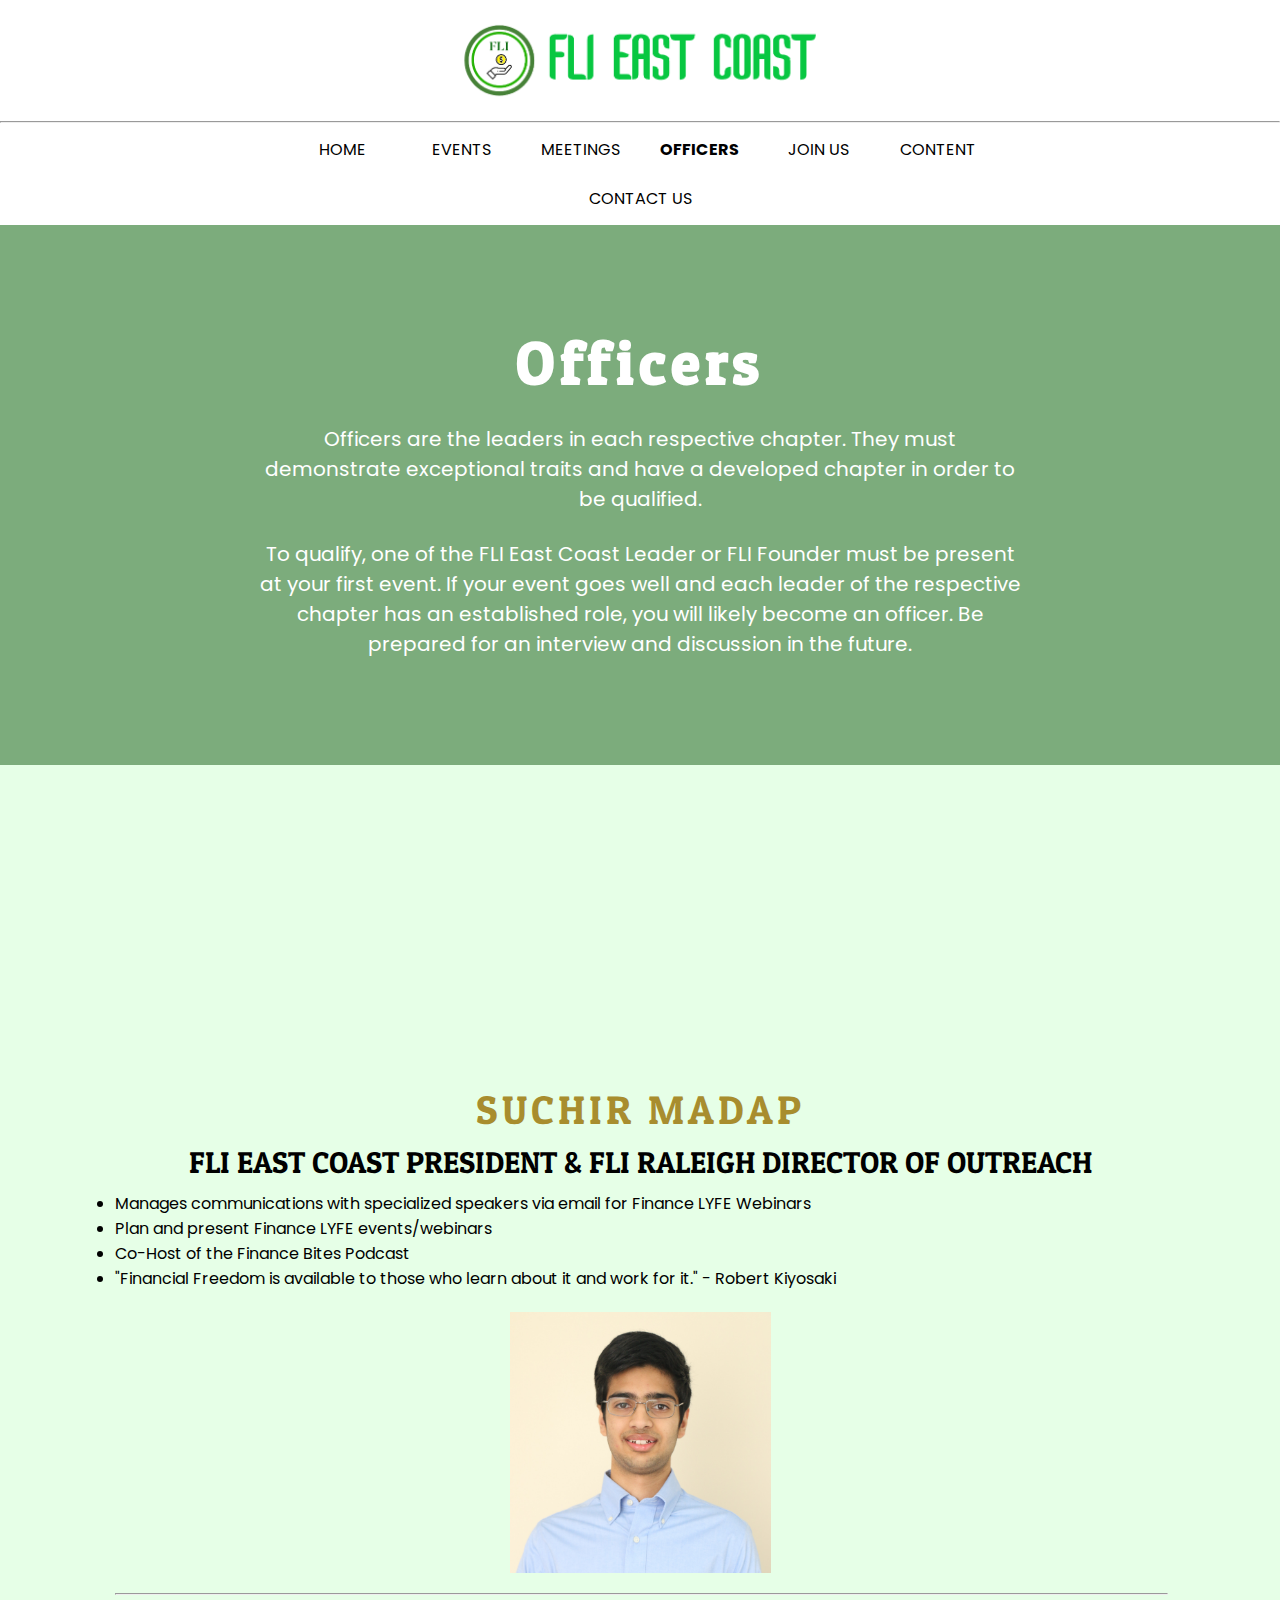
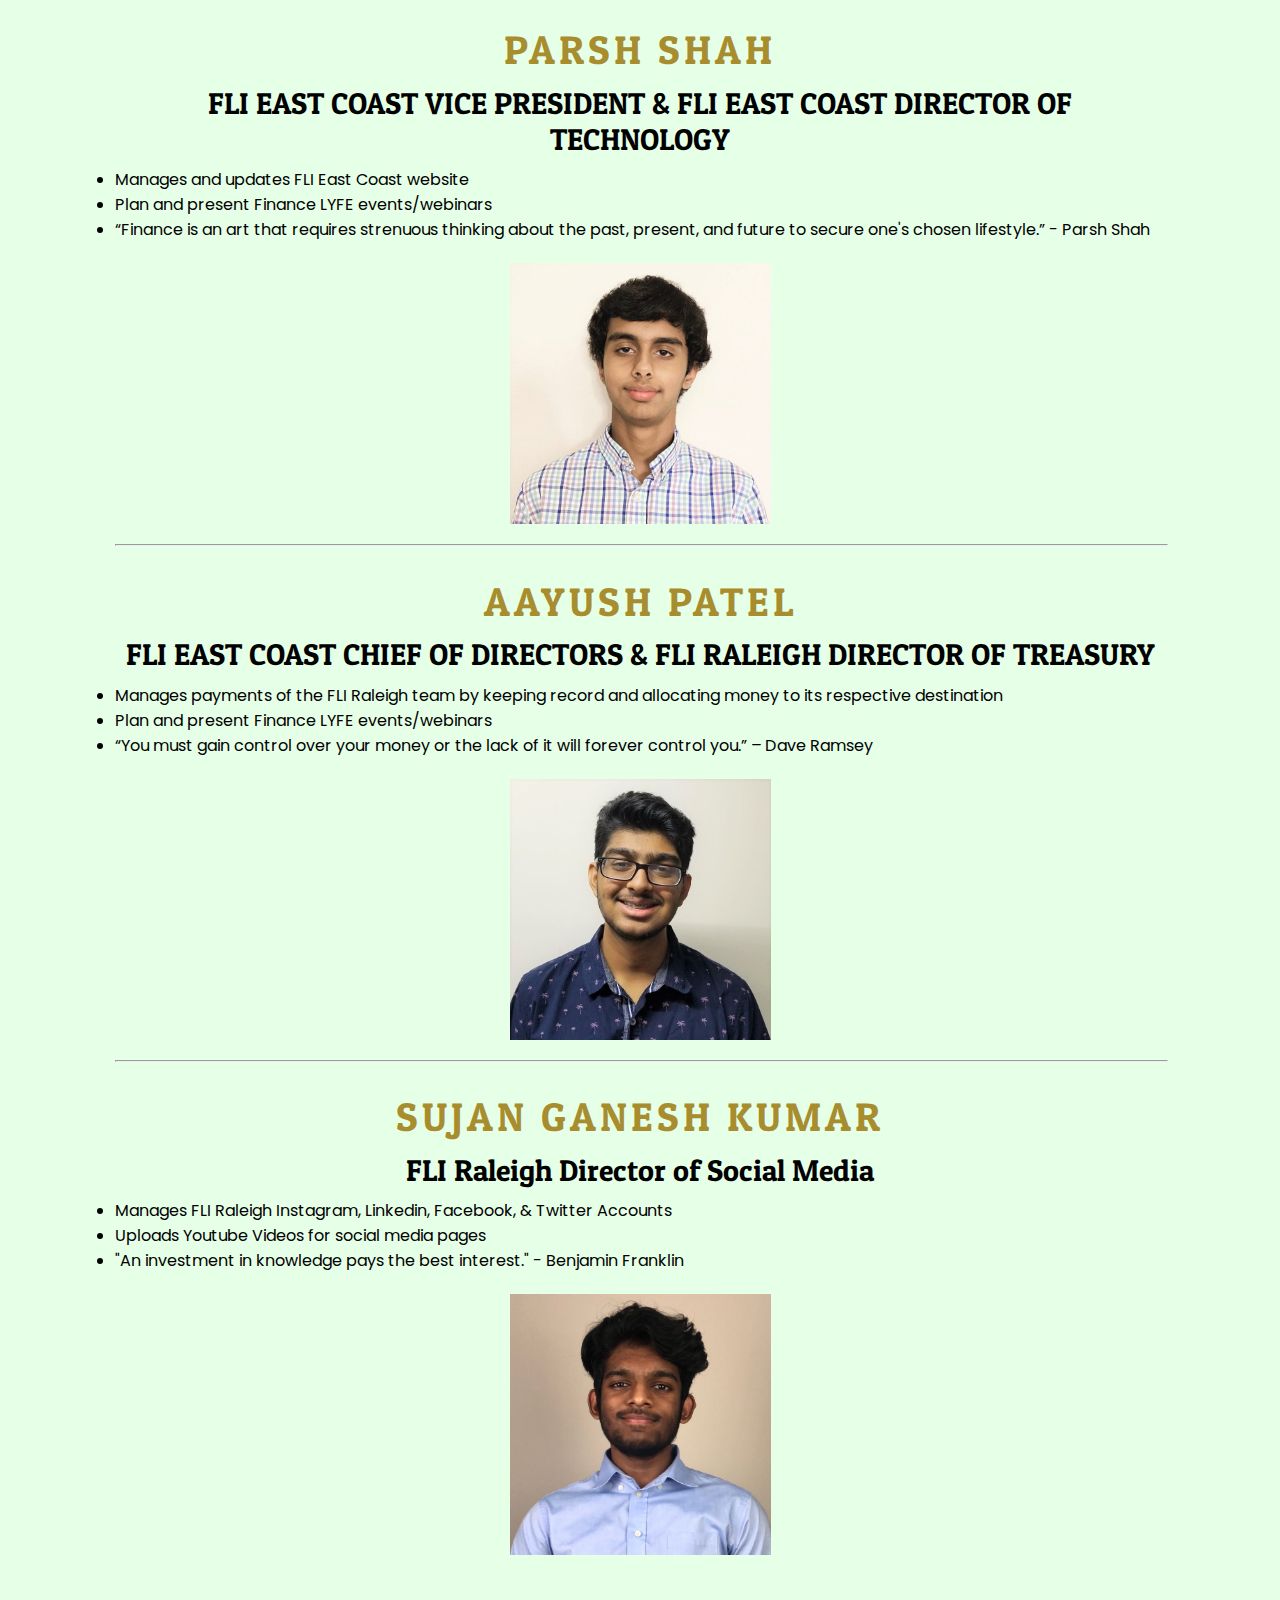
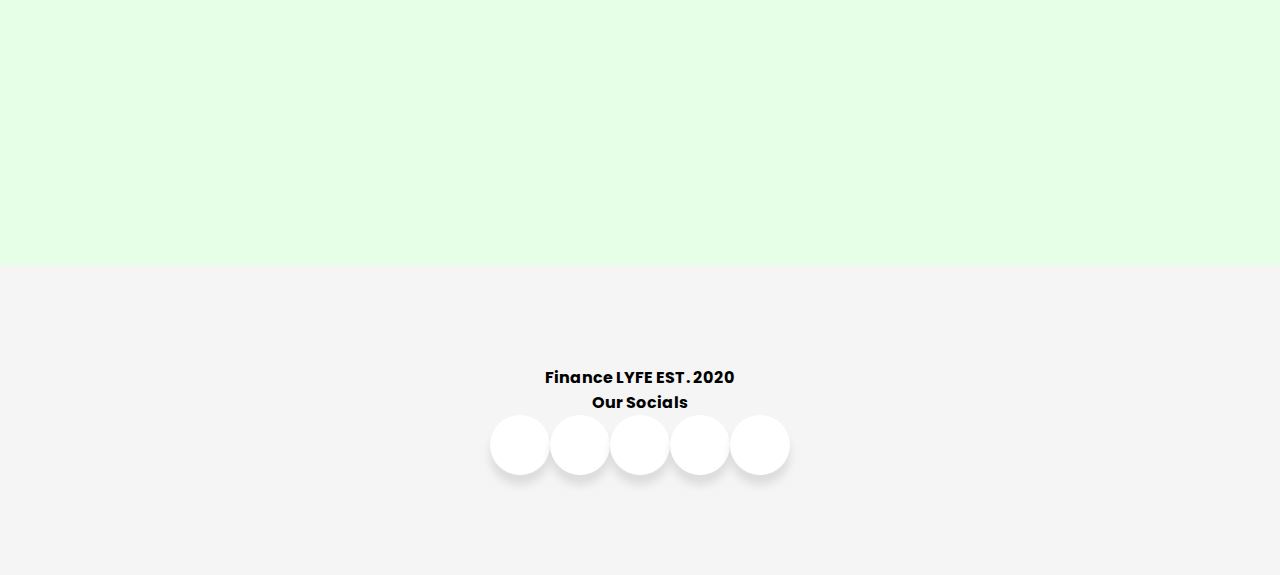
<file: officers.html>
<!DOCTYPE html>
<html lang="en">


<head>
    <title>FLI Home</title>
    <link rel="shortcut icon" href="images\FLI Logo Square.png"/>

    <link rel="stylesheet" href="styles.css">
    <meta name="viewport" content="width = device-width, initial-scale=1">
    <link href="https://fonts.googleapis.com/css2?family=Poppins:wght@300&display=swap" rel="stylesheet">
    <link href="https://fonts.googleapis.com/css2?family=Patua+One&display=swap" rel="stylesheet">

    <!-- The stuff below is for the bottom buttons -->
    <link rel="stylesheet" href="https://cdnjs.cloudflare.com/ajax/libs/font-awesome/5.15.3/css/all.min.css" integrity="sha512-iBBXm8fW90+nuLcSKlbmrPcLa0OT92xO1BIsZ+ywDWZCvqsWgccV3gFoRBv0z+8dLJgyAHIhR35VZc2oM/gI1w==" crossorigin="anonymous" referrerpolicy="no-referrer" />
    <link rel="preconnect" href="https://fonts.gstatic.com">
    <link href="https://fonts.googleapis.com/css2?family=Poppins&display=swap" rel="stylesheet">
</head>

<body>
    <section>
            <a href="index.html"><img src="images/logolong.png" class="logo"></a>
            <hr>
            <div class="banner-btn">
                <a href="index.html"><span></span>HOME</a>
                <a href="events.html"><span></span>EVENTS</a>
                <a href="meetings.html"><span></span>MEETINGS</a>
                <a href="officers.html"><span></span><b>OFFICERS</b></a>
                <a href="join.html"><span></span>JOIN US</a>
                <a href="content.html"><span></span>CONTENT</a>
                <a href="contact.html"><span></span>CONTACT US</a>

            </div>
        <div id="others">
            <div class="banner-text">
                
                <h1>Officers</h1>
                <p>Officers are the leaders in each respective chapter. They must demonstrate exceptional traits and have a developed chapter in order to be qualified.</p>
                <p>To qualify, one of the FLI East Coast Leader or FLI Founder must be present at your first event. If your event goes well and each leader of the respective chapter has an established role, you will likely become an officer. Be prepared for an interview and discussion in the future.</p>
                
            </div>
        </div>
        <div id="officersec1">
            <div class="leader">
                <div class="names" id="Suchir">
                    <h1>SUCHIR MADAP</h1>
                    <h3>FLI ​EAST COAST PRESIDENT & FLI RALEIGH DIRECTOR OF OUTREACH</h3>
                    <ul>
                        <li>Manages communications with specialized speakers via email for Finance LYFE Webinars</li>
                        <li>Plan and present Finance LYFE events/webinars</li>
                        <li>Co-Host of the Finance Bites Podcast</li>
                        <li>​"Financial Freedom is available to those who learn about it and work for it." - Robert Kiyosaki</li>
                    </ul>
                    <img src="images/leaders/Suchir FLI.jpg" alt="suchir">
                </div>
                <div><div style="height: 20px; overflow: hidden; width: 100%;"></div>
                    <hr class="styled-hr" style="width:100%;">
                    <div style="height: 20px; overflow: hidden; width: 100%;"></div>
                </div>
                <div class="names" id="Suchir">
                    <h1>PARSH SHAH</h1>
                    <h3>​FLI EAST COAST VICE PRESIDENT & FLI EAST COAST DIRECTOR OF TECHNOLOGY</h3>
                    <ul>
                        <li>Manages and updates FLI East Coast website</li>
                        <li>Plan and present Finance LYFE events/webinars</li>
                        <li>​​“Finance is an art that requires strenuous thinking about the past, present, and future to secure one's chosen lifestyle.” - Parsh Shah</li>
                    </ul>
                    <img src="images/leaders/ParshFLI.JPG" alt="parsh">
                </div>
                <div><div style="height: 20px; overflow: hidden; width: 100%;"></div>
                    <hr class="styled-hr" style="width:100%;">
                    <div style="height: 20px; overflow: hidden; width: 100%;"></div>
                </div>
                <div class="names" id="Suchir">
                    <h1>AAYUSH PATEL</h1>
                    <h3>FLI EAST COAST CHIEF OF DIRECTORS & FLI RALEIGH DIRECTOR OF TREASURY</h3>
                    <ul>
                        <li>Manages payments of the FLI Raleigh team by keeping record and allocating money to its respective destination</li>
                        <li>Plan and present Finance LYFE events/webinars</li>
                        <li>​“You must gain control over your money or the lack of it will forever control you.” – Dave Ramsey</li>
                    </ul>
                    <img src="images/leaders/Aayush FLI.JPG" alt="aayush">
                </div>
                <div><div style="height: 20px; overflow: hidden; width: 100%;"></div>
                    <hr class="styled-hr" style="width:100%;">
                    <div style="height: 20px; overflow: hidden; width: 100%;"></div>
                </div>
                <div class="names" id="Suchir">
                    <h1>SUJAN GANESH KUMAR</h1>
                    <h3>FLI Raleigh Director of Social Media</h3>
                    <ul>
                        <li>Manages FLI Raleigh Instagram, Linkedin, Facebook, & Twitter Accounts</li>
                        <li>Uploads Youtube Videos for social media pages</li>
                        <li>"An investment in knowledge pays the best interest." - Benjamin Franklin</li>
                    </ul>
                    <img src="images/leaders/Sujan FLI.JPG" alt="sujan">
                </div>
                
            </div>

        </div>
    </section>
    <footer id="bottom">
      <div class="center">
        <p id="low">Finance LYFE EST. 2020</p>
        <p id="low">Our Socials</p>
        <div class="wrapper">
          <div class="button" onclick="location.href='https://www.facebook.com/raleighfli';" style="cursor: pointer;">
              <div class="icon">
                  <i class="fab fa-facebook-f"></i>
              </div>
              <span>Facebook</span>
          </div>
          <div class="button" onclick="location.href='https://www.instagram.com/raleighfli/';" style="cursor: pointer;">
              <div class="icon">
                  <i class="fab fa-instagram"></i>
              </div>
              <span>Instagram</span>
          </div>
          <div class="button" onclick="location.href='https://www.youtube.com/channel/UCVjL2IlvAJP4eSZb0irJVUg/featured';" style="cursor: pointer;">
              <div class="icon">
                  <i class="fab fa-youtube"></i>
              </div>
              <span>YouTube</span>
          </div>
          <div class="button" onclick="location.href='https://linktr.ee/raleighfli';" style="cursor: pointer;">
              <div class="icon">
                  <i class="fas fa-link"></i>
              </div>
              <span>Website</span>
          </div>
          <div class="button" onclick="location.href='https://twitter.com/FliRaleigh';" style="cursor: pointer;">
              <div class="icon">
                  <i class="fab fa-twitter"></i>
              </div>
              <span>Twitter</span>
          </div>
        </div>
      </div>
    </footer>
    
</body>

</html>
</file>
<file: styles.css>
/*The below is for the CSS for the top stuff*/

*{
    margin: 0;
    padding: 0;
    font-family: 'Poppins', sans-serif;
  }
  
  
  .logo{
    width: 400px;
    top: 4%;
    padding: 20px;
    display: block;
    margin-left: auto;
    margin-right: auto;
    
  }
  
  .banner-btn{
  margin: auto;
  width: 60%;
  padding: 2px;
  text-align: center;  
  }
  .banner-btn a{
    text-align: center;
    letter-spacing: 0.00em;
    color: #000;
    width: 105px;
    text-decoration: none;
    display: inline-block;
    margin: 0 5px;
    padding: 12px 0;
    position: relative;
    z-index: 1;
    transition: color 0.1s;
  }
  .banner-btn a span{
    width: 100%;
    height: 0%;
    position: absolute;
    bottom: 0;
    left: 0;
    background: #000;
    z-index: -1;
    transition: 0.1s;
  }
  .banner-btn a:hover span{
    height: 7%;
  }
  .banner-btn a:hover{
    color: #49c0f7;
    font-weight: bold;
  }

  /*The below is for the CSS for the Bottom Buttons*/
  #bottom {
  height: 30vh;
  background: #f5f5f5;
  padding: 20px;
  display: grid;
  align-items: center;
  justify-content: center;
  }
  
  
  
  #low {
  text-align: center;
  font-weight: bold;
  }
  
  
  .wrapper {
  display: flex;
  justify-content: center;
  align-items: center;
  }
  .button {
  height: 60px;
  width: 60px;
  background-color:#FFF;
  border-radius: 50px;
  cursor: pointer;
  box-shadow: 0 10px 10px rgba(0, 0, 0, 0.1);
  float: left;
  overflow: hidden;
  transition: all 0.3s ease-in-out; 
  }
  
  .button span {
  font-size: 20px;
  font-weight: 500;
  line-height: 60px;
  margin-left: 10px;
  }
  
  .button:hover {
  width: 200px;
  }
  
  .button:nth-child(1):hover .icon{ background: #4267B2;}
  .button:nth-child(2):hover .icon{ background: #E1306C;}
  .button:nth-child(3):hover .icon{ background: #FF0000;}
  .button:nth-child(4):hover .icon{ background: #3CE19D;}
  .button:nth-child(5):hover .icon{ background: #1DA1F2;}
  
  .button:nth-child(1):hover span { color: #4267B2;}
  .button:nth-child(2):hover span { color: #E1306C;}
  .button:nth-child(3):hover span { color: #FF0000;}
  .button:nth-child(4):hover span { color: #3CE19D;}
  .button:nth-child(5):hover span { color: #1DA1F2;}
  
  .button .icon {
  display: inline-block;
  height: 60px;
  width: 60px;
  text-align: center;
  border-radius: 50px;
  transition: all 0.3s ease-in-out;
  }
  
  .button .icon i {
  font-size: 25px;
  line-height: 60px;
  }
  
  .button:hover i {
  color: #FFF;
  transition: all 0.3s ease-in-out;
  }

  












  /*This is for the main section under the buttons*/
  #banner {
    background: #7cac7c;
    background-size: cover;
    background-position: center;
    height: 80vh;
    display: flex;
    justify-content: center;
    align-items: center;
  }
  
  .banner-text{
    text-align: center;
    color: #fff;
    padding-top: 0px;
  }
  .banner-text h1{
    font-size: 60px;
    font-family: 'Patua One', cursive;
    padding-top: 20px;
    margin-left: 20%;
    margin-right: 20%;
    letter-spacing: 0.08em;
  }
  .banner-text p{
    font-size: 20px;
    width: center;
    border: 15px;
    margin: 25px;
    font-family: 'Poppins', sans-serif;
    margin-left: 20%;
    margin-right: 20%;
  }
  
  
  /*This is for the 1st section*/
  #sec1 {
    background: #E6FFE7;
    background-size: cover;
    background-position: center;
    height: 100vh;
    display: flex;
    justify-content: center;
    align-items: center;
  }
  
  .light1 {
  margin-left: 10%;
  }
  
  .light1 h1 {
    font-family: 'Patua One', cursive;
    font-style: italic;
    font-weight: 400;
    font-size: 37px;
    letter-spacing: 1.2 em;
    margin-bottom: 5%;
  }
  
  .light1 p {
    margin-right: 50%;
    margin-bottom: 3%;
  }

   /*Home Page*/
   #budgetimg {
    float:right;
    margin-right: 30%;
    margin-bottom: 10%;
    width: 550px;
   }

  


  /*Content Section Changes*/
  #content {
    background: #E6FFE7;
    
    height: 100vh;
    
  }

  #content-table {
    margin-right: auto;
    margin-left: auto;
    border-collapse: separate;
    border-spacing: 70px;
  }

  /* Officers Section Changes*/
  #others {
    background: #7cac7c;
    background-size: cover;
    background-position: center;
    height: 60vh;
    display: flex;
    justify-content: center;
    align-items: center;
  }

  #officersec1 {
    background: #E6FFE7;
    background-size: cover;
    background-position: center;
    height: 300vh;
    display: flex;
    justify-content: center;
    align-items: center;
  }
  .leader h1 {
    font-family: 'Patua One', cursive;
    font-weight: 400;
    font-size: 40px;
    color: #A88D2E;
    letter-spacing: 0.1em;
    margin-top: 1%;
    margin-bottom: 1%;
    text-align: center;
  }

  .leader h3 {
    text-align: center;
    font-family: 'Patua One', cursive;
    font-weight: 400;
    font-size: 30px;
    margin: 1%;
  }

  .leader img {
    width: 261px;
    height: 261px;
    display: block;
    margin-left: auto;
    margin-right: auto;
    margin-top: 2%;
    
  }

  /* Contact US Section Changes*/
  #contact {
    background: #7cac7c;
    background-size: cover;
    background-position: center;
    height: 40vh;
    display: flex;
    justify-content: center;
    align-items: center;
  }

  #Instagram_posts {
    display: block;
    margin-left: auto;
    margin-right: auto; 
  }
</file>
